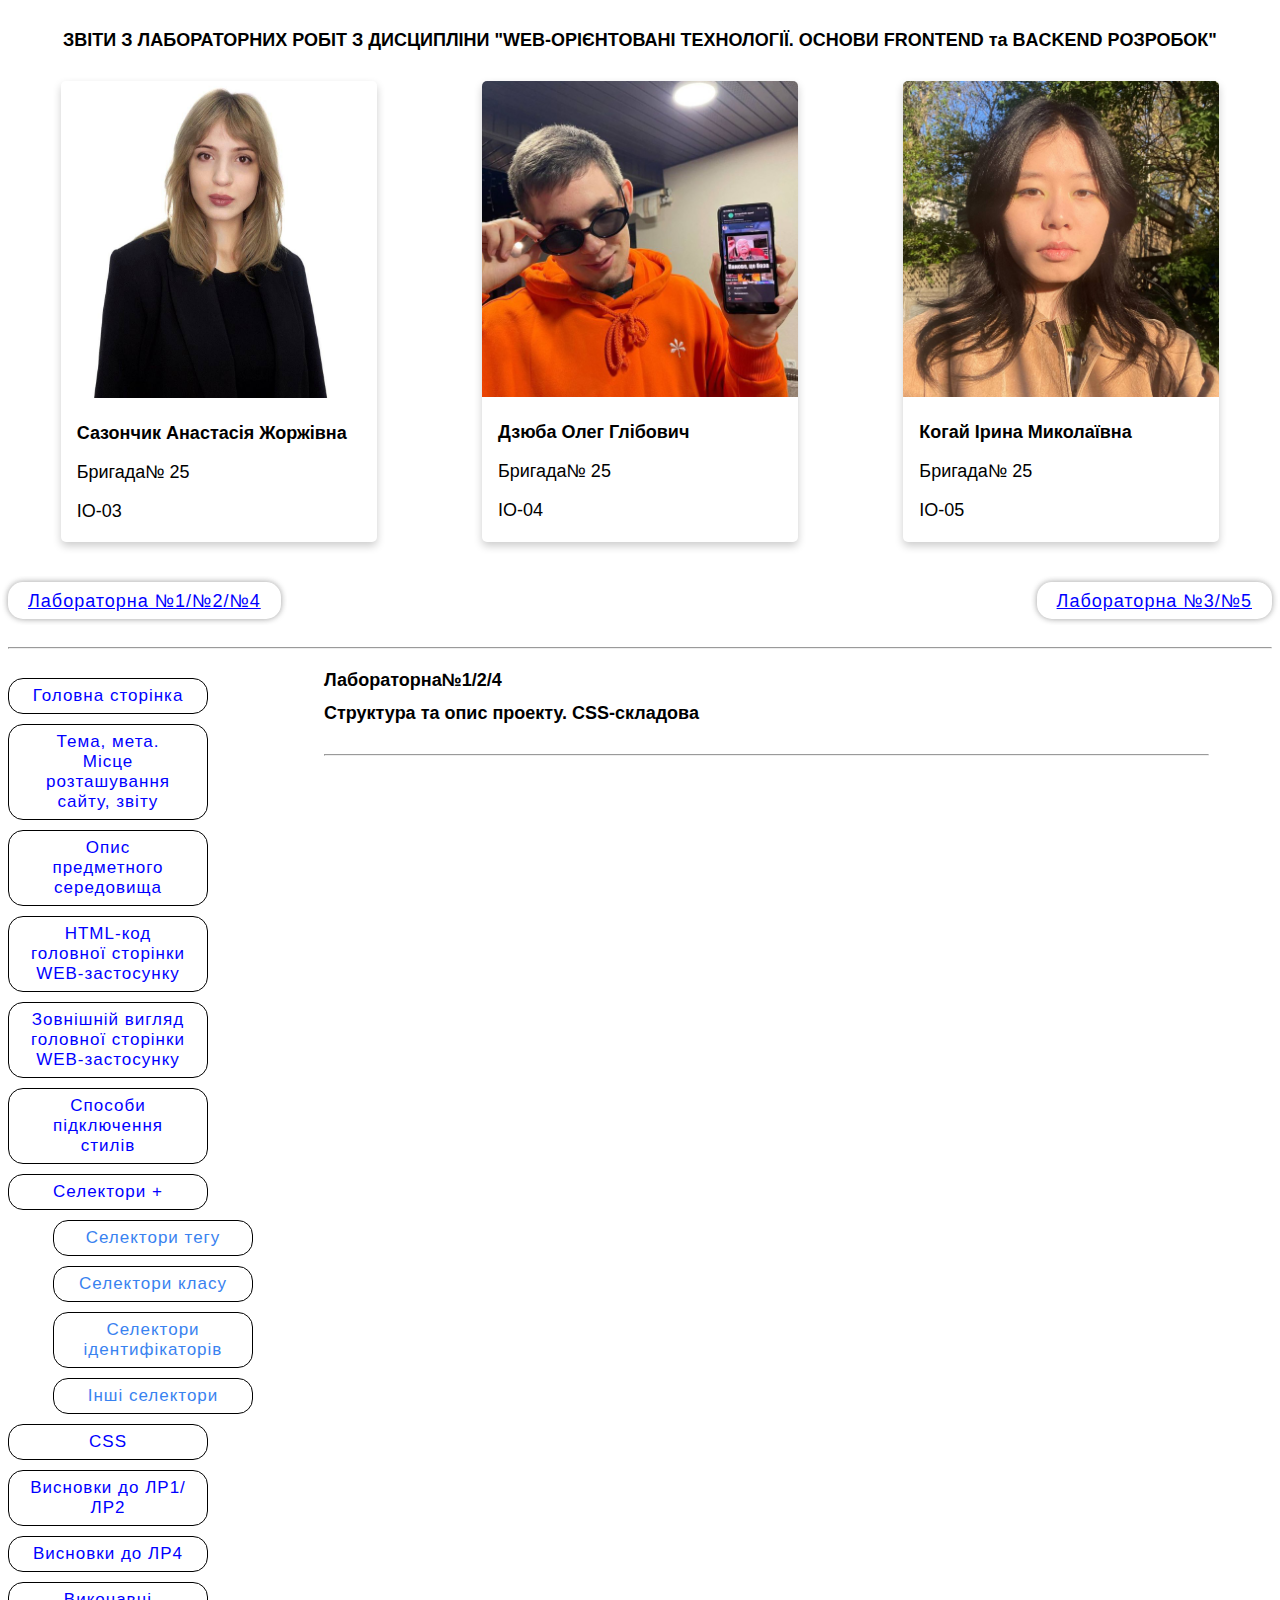
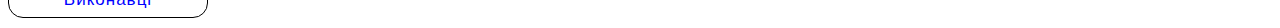
<file: index.html>
<!DOCTYPE html>
<html lang="en">
<head>
    <meta charset="UTF-8">
    <meta http-equiv="X-UA-Compatible" content="IE=edge">
    <meta name="viewport" content="width=device-width, initial-scale=1.0">
    <link rel="stylesheet" href="style.css">
    <title>WEB</title>
    
</head>
<body>

   <h1 class="header">ЗВІТИ З ЛАБОРАТОРНИХ РОБІТ
    З ДИСЦИПЛІНИ "WEB-ОРІЄНТОВАНІ ТЕХНОЛОГІЇ.
    ОСНОВИ FRONTEND та BACKEND РОЗРОБОК"</h1>

    <!-- Студенти -->
    <section class="wrap">

        <div class="card">
            <img src="img/student_card_img_sia.jpg" alt="sia" style="width:100%">
            <div class="container">
                <h3>Сазончик Анастасія Жоржівна</h3>
                <p>Бригада№ 25</p>
                <p>IO-03</p>
                
            </div>
        </div>


        <div class="card">
            <img src="img/student_card_img_oleh.jpg" alt="oleh" style="width:100%">
            <div class="container">
                <h3>Дзюба Олег Глібович</h3>
                <p>Бригада№ 25</p>
                <p>IO-04</p>
            </div>
        </div>
       

        <div class="card">
            <img src="img/student_card_img_ira.jpg" alt="ira" style="width:100%">
            <div class="container">
            <h3>Когай Ірина Миколаївна</h3>
            <p>Бригада№ 25</p>
            <p>IO-05</p>
        </div>
        </div>

    </section>  
        <!--  Лабораторні -->
   
    <ul class="border">
        <li>
            <a class="list-link"  href="main.html">Лабораторна №1/№2/№4</a>
        </li>

        <li>
            <a class="list-link" href="lab3+5.html">Лабораторна №3/№5</a>
        </li>


    </ul>
    
<hr>

<!-- Кнопки -->
<div class="tabs">
    <section class="btn"> 

<button class="tab-btn active" data-tab="tab1">
   Головна сторінка
</button>

<button class="tab-btn" data-tab="tab2">
    Тема, мета. Місце розташування сайту, звіту
    </button>

<button class="tab-btn" data-tab="tab3">
    Опис предметного середовища
</button>


<button class="tab-btn" data-tab="tab4">
    HTML-код головної сторінки WEB-застосунку
</button>


<button class="tab-btn" data-tab="tab5">
    Зовнішній вигляд головної сторінки WEB-застосунку
</button>

<button class="tab-btn" data-tab="tab6">
    Способи підключення стилів
    </button>

<button id="expand" class="tab-btn" data-tab="tab7">
    Селектори +
</button>

<section id="btn2">
<button class="tab-btn" data-tab="tab7-1"> 
        Селектори тегу
    </button>
<button class="tab-btn" data-tab="tab7-2"> 
        Селектори класу
    </button>
<button class="tab-btn" data-tab="tab7-3"> 
        Селектори ідентифікаторів
    </button>
 <button class="tab-btn" data-tab="tab7-4"> 
        Інші селектори
    </button>
</section>

<button class="tab-btn" data-tab="tab8">
    CSS
</button>

<button class="tab-btn" data-tab="tab9">
    Висновки до ЛР1/ЛР2
</button>

<button class="tab-btn" data-tab="tab10">
    Висновки до ЛР4
</button>

<button class="tab-btn" data-tab="tab11">
    Виконавці
</button>



</section>
</div>


<!-- Таби -->
<div class="tabs-wrappers">
<div class="tab-contents-wrapper">
<div class="tab-content-active" id="tab1">
    <h1>Лабораторна№1/2/4</h1>
    <h1>Структура та опис проекту. CSS-складова</h1>
</div>
<hr>

<!-- Тема+структура -->
<div class="tab-content" id="tab2">
    <h1>Тема:</h1>
    <p>Структура HTML-документа. Вибір предметної галузі. Робота з посиланнями, таблицями, зображеннями, списками в HTML-документі.</p>
    <h1>Мета:</h1>
    <p>Придбати практичні навички роботи з HTML-документом, таблицями, зображеннями, посиланнями, списками, формами. 
        Створити шаблон звітного HTML-документом для відображення
        результатів роботи всіх лабораторних робіт.</p>
    <h1>Місце розташування проекту:</h1>
    <a href="https://github.com/siaserb/WEB-technologies.git">Git-репозиторій</a>
</div>

<!-- Опис предметного середовища -->
<div class="tab-content" id="tab3">
    <h1>Застосунок обліку фінансів Montrack</h1>
  <p>Даний проект створений для того, щоб допомогти користувачам контролювати свої фінанси. 

    Предметне середовище проекту передбачає наявність різноманітних фінансових операцій, що можуть бути пов'язані з різними сферами життя користувачів, такими як особисті доходи та витрати, бізнес-фінанси, інвестиції тощо. Управління фінансовими операціями є важливим елементом життєвої діяльності кожної людини та організації, тому наш проект може бути корисним для широкої аудиторії.</p>
<h1>Функціонал</h1>
<li>Авторизація</li>
<li>Реєстрація</li>

<h1>Візуал</h1>
<li>Перегляд інвестицій</li>
<li>Налаштування</li>
<li>Можливість перегляду прибутку/збитку</li>
<li>Поточні витрати за поточний/минулий тиждень</li>
<li>Категорії витрат</li>
<li>Статистика виплат</li>
<li>Перегляд дебітових/кредитних карт</li>
<li>Перегляд дитячих/архівованих карт</li>
<li>Додавання нових карт</li>

</div>

<!-- html код главной стр -->
<div class="tab-content" id="tab4">
    <a href="https://github.com/siaserb/WEB-technologies/blob/main/index.html">Посилання на GitHub</a>
</div>

<!-- главная стр -->
<div class="tab-content" id="tab5">
   <img src="img/mainpage.jpg" alt="mainpage" width="100%">
</div>

<!-- способы подключения css стилей -->
<div class="tab-content" id="tab6">
    <h1>Ми підключали стилі CSS 2-ма способами:</h1>
    <p>Зовнішні стилі: Створили окремий файл зі стилями CSS і підключили його до сторінки за допомогою тегу link:</p>
    <p>CDN (Content Delivery Network): Використали CDN-сервіси, підключили стилі до нашої сторінки за допомогою URL-адреси:</p>
    <img src="img/css-1.PNG" width="100%">
</div>

<!-- селекторы тега -->
<div class="tab-content" id="tab7-1">
    <p>Селектор тега - це спосіб вибору елементів на веб-сторінці за їхнім тегом. Він записується з використанням імені тега без будь-яких додаткових символів.</p>
    <pre>
      
      main{
        width: 85%;
        height: 100%;
        position: absolute;
        top: auto;
        left: 15%;
        display:flex;
        flex-wrap: wrap;
        flex-direction: column;
      }
      i {
        font-size: 0.75em;
      }
      
      nav {
        width: 20%;
      }
      
      aside {
        background-color: black ;
        height: 100%;
        width: 20%;
        position: absolute;
      }
    </pre>
</div>

<!-- селекторы класса -->
<div class="tab-content" id="tab7-2">
    <p>Селектор класу - це спосіб вибору елементів на веб-сторінці за їхнім класом. Він записується з використанням крапки перед ім'ям класу.</p>
    <pre>
        .categories {
            color: white;
            font-size: 1.5em;
            font-weight: 300;
            position: absolute;
            left: 10%;
            top: 3%;
            list-style: none;
            margin: 0;
            padding: 0;
          
          }
            
          .categories li a, .categories li {
            padding: 20px 0;
          }
          
          .main-slide li a, .main-slide li {
            padding: 20px 0;
          }
          
          .category {
            cursor: pointer;
          }
          
          .expand {
            margin-left: 10px;
            transition: transform 0.3s ease;
          }
          
          .subcategories {
            max-height: 0;
            overflow: hidden;
            margin: 0;
            padding: 0;
            transition: max-height 0.5s ease-out;
          }
          
          .subcategories li {
            padding-left: 20px;
          }
          /* End of list in aside */
          
          .section1{
            background-color: white;
            width: 29.9%;
            height: 100%;
            border-right-style: solid;
            border-right-width: 1px;
            border-right-color: #dbdbdb;
          }
          
          .main-slide {
            max-height: 90%;
            overflow-y: auto;
          }
          
          .main-slide::-webkit-scrollbar {
            display: none;
          }
          
          .Name {
            width: 30%;
            padding: 0%;
          }
          
          .Amount {
            width: 30%;
            padding: 0%;
          }
          
          .Image {
            width: 15%;
            padding: 0%;
          }
          
          .subcategory{
            display: flex;
            flex-direction: row;
            align-items: center;
          }
          
          .mini-card{
            font-size: 40%;
            border-radius: 5px;
            color: white; 
            position: relative;
            background: linear-gradient(to right, #f6e58d, #ffbe76);
            color: #000000;
          }
          
          .mini-card__logo{
            position: relative;
            left: 10%;
          
          }
          
          .mini-card__number{
            position: relative;
            left: 5%;
          }
          
          .mini-card__name{
            position: relative;
            left: 10%;
          }
          
          .mini-card__expiry{
            position: relative;
            left: 10%;
          }
          
          .button {
            background-color: #ffbe76;
            border: 0;
            border-radius: 10px;
            padding: 10px 20px;
            color: black;
            font-size: 1.3em;
            font-weight: 500;
            font-variant: small-caps;
            text-align: center;
            list-style: none;
            text-decoration: none;
            box-shadow: 2px 2px 4px rgba(0, 0, 0, 0.3);
            position: absolute;
            top: 90%;
            right: 80%;
            }
          
          .section2 {
            background-color: #000000;
            width: 70%;
            height: 40%;
            display: flex;
            flex-direction: column;
          }
          .card {
            width: 30%;
            height: 60%;
            margin-top: 3%;
            margin-right: 10%;
            margin-bottom: 10%;
            border-radius: 15px;
            padding: 20px;
            position: relative;
            transition: transform 1s;
            transform-style: preserve-3d;
            background-color: black;
          }
          
          .card.is-flipped {
            transform: rotateY(180deg);
          }
          
          .card__front, .card__back {
            border-radius: 15px;
            position: absolute;
            top: 0;
            left: 0;
            width: 100%;
            height: 100%;
            backface-visibility: hidden;
          }
          
          .card__front {
            background: linear-gradient(to right, #f6e58d, #ffbe76);
          }
          
          .card__back {
            background:#ffbe76;
            transform:
            rotateY(180deg);
          }
          
          .card__logo {
            font-size:24px;
            position:absolute;
            top:20px;
            left:20px;
          }
          
          .card__number {
            font-size:20px;
            letter-spacing:2px;
            position:absolute;
            top:45%;
            left:20%;
          }
          
          .card__name,
          .card__expiry {
            font-size:16px;
          }
          
          .card__name {
            position:absolute;
            bottom:20px;
            left:20px;
          }
          
          .card__expiry {
            position:absolute;
            bottom:40px;
            left:20px;
          }
          
          .card__cvv {
            font-size:24px;
            position:absolute;
            top:80%;
            left:80%;
            transform:translate(-50%,-50%);
          }
          .fa-ellipsis{
            font-size: 100%;
          }
          
          .section3{
            width: 70%;
            height: 30%;
            display: flex ;
            flex-direction: row;
          
          }
          
          .section3_1{
            width: 50%;
            height: 100%;
            
          }
          
          .spendings-container{
            display:flex;
            flex-direction: column;
            height: 80%;
            width: 80%;
            position: relative;
            top: 10%;
            left:10%
          }
          .columns-container{
            display:flex;
            flex-direction: row;
            justify-content: space-between;
            align-items: flex-end;
            height: 50%;
            position: relative;
          }
          
          .columns{
            display:flex;
            flex-direction: row;
            justify-content: space-between;
            align-items: flex-end;
            height: 100%;
            width: 8%;
          }
          
          .column{
            height: 100%;
            width: 35%;
            border-radius: 5%;
          }
          
          .column.last-week{
            background-color: rgb(212, 212, 212);
          }
          
          .column.this-week{
            background-color:  #ffbe76;
          }
          
          .sun.column.this-week{
            height: 100%;
          }
          
          .sun.column.last-week{
            height: 50%;
          }
          
          .mon.column.this-week{
            height: 80%;
          }
          
          .mon.column.last-week{
            height: 70%;
          }
          
          .tue.column.this-week{
            height: 90%; 
          }
          
          .tue.column.last-week{
            height: 75%;
          }
          
          .wed.column.this-week{
            height: 40%;
          }
          
          .wed.column.last-week{
            height: 55%;
          }
          
          .thur.column.this-week{
            height: 65%;
          }
          
          .thur.column.last-week{
            height: 85%;
          }
          
          .fri.column.this-week{
            height: 10%;
          }
          
          .fri.column.last-week{
            height: 40%;
          }
          
          .sat.column.this-week{
            height: 5%;
          }
          
          .sat.column.last-week{
            height: 45%;
          }          
          .section3_2{
            width: 50%;
            height: 100%;
            border-left-style: solid;
            border-left-width: 1px;
            border-left-color: #dbdbdb;
          }
          
          .categories-container{
            display:flex;
            flex-direction: column;
            height: 80%;
            width: 80%;
            position: relative;
            top: 10%;
            left:10%
          }
          
          .categories-text{
            height: 25%;
          }
          
          .categories-diagram{
            height: 2.5%;
            display: flex;
            flex-direction: row;
            gap: 5px;
          }
          
          .diagram.Supermarkets{
            width: 31%;
            background-color:#F24726;;
          }
          
          .diagram.Medicine{
            width: 16%;
            background-color:#FAC710;
          }
          
          .diagram.Clothes-and-Shoes{
            width: 12%;
            background-color:#9510AC;
          }
          
          .diagram.Fast-food{
            width: 9%;
            background-color:#414BB2;
          }
          
          .diagram.Petrol{
            width: 8%;
            background-color:#2D9BF0;
          }
          
          .diagram.Entertainment{
            width: 7%;
            background-color:#8FD14F;
          }
          
          .diagram.Beauty{
            width: 5%;
            background-color:#CEE741;
          }
          
          .diagram.Other{
            width: 12%;
            background-color:#808080;
          }
          
          .categoies-comments{
            height: 65%;
            display: flex;
            align-content: space-around;
            gap: 10px;
            flex-wrap: wrap;
            position: relative;
            top: 5%;
          }
          
          .comment{
            border-style: solid;
            border-radius: 5%;
            border-width: 1px;
            border-color: #dddddd;
            padding: 1%;
          }
          
          .section4{
            width: 70%;
            height: 29.89%;
            margin-top: auto;
            margin-left: auto;
            border-top-style: solid;
            border-top-width: 1px;
            border-top-color: #dbdbdb;
          }
        
    </pre>
</div>

<!-- селекторы идентификатора -->
<div class="tab-content" id="tab7-3">
    <p>Селектори ідентифікатора в CSS використовуються для стилізації конкретних елементів HTML на основі їхніх унікальних ідентифікаторів. Ідентифікатор елемента задається в HTML за допомогою атрибута 'id'</p>
    <pre>
        #section2-1{
            display: flex;
            justify-content: flex-end;
            height: 80%;
          }
          
          #card-info{
            width: 52%;
            display: flex;
            flex-direction: column;
          }
          
          #amount{
           color: white;
           font-size: 200%;
          }
          
          #buttons{
           height: 20%;
          }
          
          #income-outcome{
            height: 10%;
          }
          
          #income-amount-outcome-amount{
          
          }
          
          #transfer{
            color: white;
            background-color: #222222;
            border: none;
            border-radius: 5px;
            box-shadow: none;
            height: 60%;
            width: 30%;
            position: relative;
            top: 0%;
          }
          
          #request{
            color: white;
            background-color: #222222;
            border: none;
            border-radius: 5px;
            box-shadow: none;
            height: 60%;
            width: 30%;
            position: relative;
          }
          
          #income{
            color: rgb(226, 226, 226);
            width: 30%;
            height: 10%;
            margin: 0;
            position: relative;
            
          }
          
          #income-amount{
            color: white;
            font-size: 130%;
            width: 30%;
            height: 10%;
            margin: 0;
            position: relative;
            
          }
          
          #outcome{
            color: rgb(226, 226, 226);
            width: 30%;
            height: 10%;
            margin: 0;
            position: relative;
            left: 25%;
          }
          
          #outcome-amount{
            color: white;
            font-size: 130%;
            width: 30%;
            height: 10%;
            margin: 0;
            position: relative;
            left: 19.5%;
          }
          
    </pre>
</div>

<!-- другие селекторы -->
<div class="tab-content" id="tab7-4">
    <h1>Group Selector</h1>
    <p>За допомогою селектора групи ви можете застосувати один і той самий набір стилів до кількох елементів.  </p>
    <pre>
        ul, li {
            list-style: none;
          }
        html, body {
            width: 100%;
            height: 100%;
            margin: 0;
          }
          .categories li a, .categories li {
            padding: 20px 0;
          }
          
          .main-slide li a, .main-slide li {
            padding: 20px 0;
          }
    </pre>
    <h1>Compound Selector</h1>
    <p>Складовий селектор (compound selector), який об'єднує в собі селектори ідентифікатора і тега.</p>
    <pre>
        #section2-2 button{
            color: rgb(226, 226, 226);
            background-color: #000000;
            border-top: none;
            border-bottom: none;
            border-left: none;
            box-shadow: none;
            font-size: 110%;
            height: 40%;
            width: 17%;
            position: relative;
            top: 30%;
            
          }

          #table-scroll::-webkit-scrollbar {
            display: none;
          }
          
    </pre>
</div>

<!-- css -->
<div class="tab-content" id="tab8">
    <p>В CSS частині знаходяться стилі, які використовуються для відображення структури на сторінці. Використовується багато стилів, таких як вирівнювання, розміри, колір, шрифт, фон, рамки та інші. Код також містить класи і ідентифікатори, які допомагають звертатися до певних елементів і застосовувати до них стилі.</p>
    <h1>Базові стилі</h1>
    <li>padding та margin для збільшення/зменшення відстаней між елементами на сторінці;</li>
    <li>position та top, left для зміщення елементів на сторінці;</li>
    <li>display та flexbox для управління розміщенням та відображенням елементів на сторінці;</li>
    <li>background-color для задання фонового кольору;</li>
    <li>border-style, border-radius, border-width, border-color для налаштування рамок навколо елементів;</li>
    <li>width та height для встановлення розмірів елементів на сторінці;</li>
    <li>font-size для встановлення розміру шрифту.</li>
<p>Ми використали селектори для вибору елементів, до яких будуть застосовуватися стилі. У цьому коді використовуються класи, ID та елементні селектори. Наприклад, .header вибирає всі елементи з класом "header" для застосування стилів.
<p>Також використовуються псевдокласи та псевдоелементи, які дозволяють застосовувати стилі до певних станів елементів (наприклад, :hover для стану "наведення" на елемент).</p>
<p>Усі ці елементи дозволяють задати детальний вигляд та поведінку елементів на сторінці.</p>

</div>

<!-- висновки лаб1/2 -->
<div class="tab-content" id="tab9">
    <p>Наш веб-проект "Застосунок обліку фінансів" успішно вирішує завдання автоматизації обліку фінансових операцій. Проект має простий та зручний інтерфейс, що дозволяє легко та швидко здійснювати операції з фінансами. В проекті реалізовані всі необхідні функції для додавання, редагування та видалення операцій, а також можливість генерування звітів за різними параметрами. Було використано сучасні технології, такі як HTML, CSS, JavaScript для побудови клієнтської частини проекту, зі стэком FastApi + Vue3.js для побудови серверної частини. Проект має добру структуру та кодування, що сприяє легкому розширенню та підтримці в майбутньому. Загалом, наш проект є ефективним та корисним інструментом для обліку фінансів, що забезпечує зручність та ефективність в управлінні фінансовими операціями.</p>
</div>

<!-- висновки лаб4 -->
<div class="tab-content" id="tab10">
    <p>Цей проект містить стильну та добре організовану CSS-структуру, що дозволяє легко керувати виглядом та розміщенням елементів на сторінці. В CSS було використано різноманітні селектори та властивості, щоб досягти бажаного вигляду для кожного елемента. Всі властивості та класи CSS були документовані для забезпечення зрозумілості та підтримки коду в майбутньому. Загалом, CSS в цьому проекті є добре організованим та оптимізованим, що забезпечує високу якість та ефективність веб-додатка.</p>
</div>

<!-- студенты -->
<div class="tab-content" id="tab11">
    <h1>Роботу виконали:</h1>
    <h1>Сазончик Анастасія Жоржівна ІО-03</h1>
    <p>Номер телефону</p>
    <p>380973636172</p>
    <a href="https://t.me/siaserb">Телеграм</a>
    <hr>
    
    <h1>Когай Ірина Миколаївна ІО-05</h1>
    <p>Номер телефону</p>
    <p>380996273433</p>
    <a href="https://t.me/irakogai">Телеграм</a>
    <hr>

    <h1> Дзюба Олег Глібович ІО-04</h1>
    <p>Номер телефону</p>
    <p>380633673602</p>
    <a href="https://t.me/olegzeyyy">Телеграм</a>
    <hr>
    
   

</div>


</div>
</div>

<script src="script.js"></script>
</body>
</html>
</file>
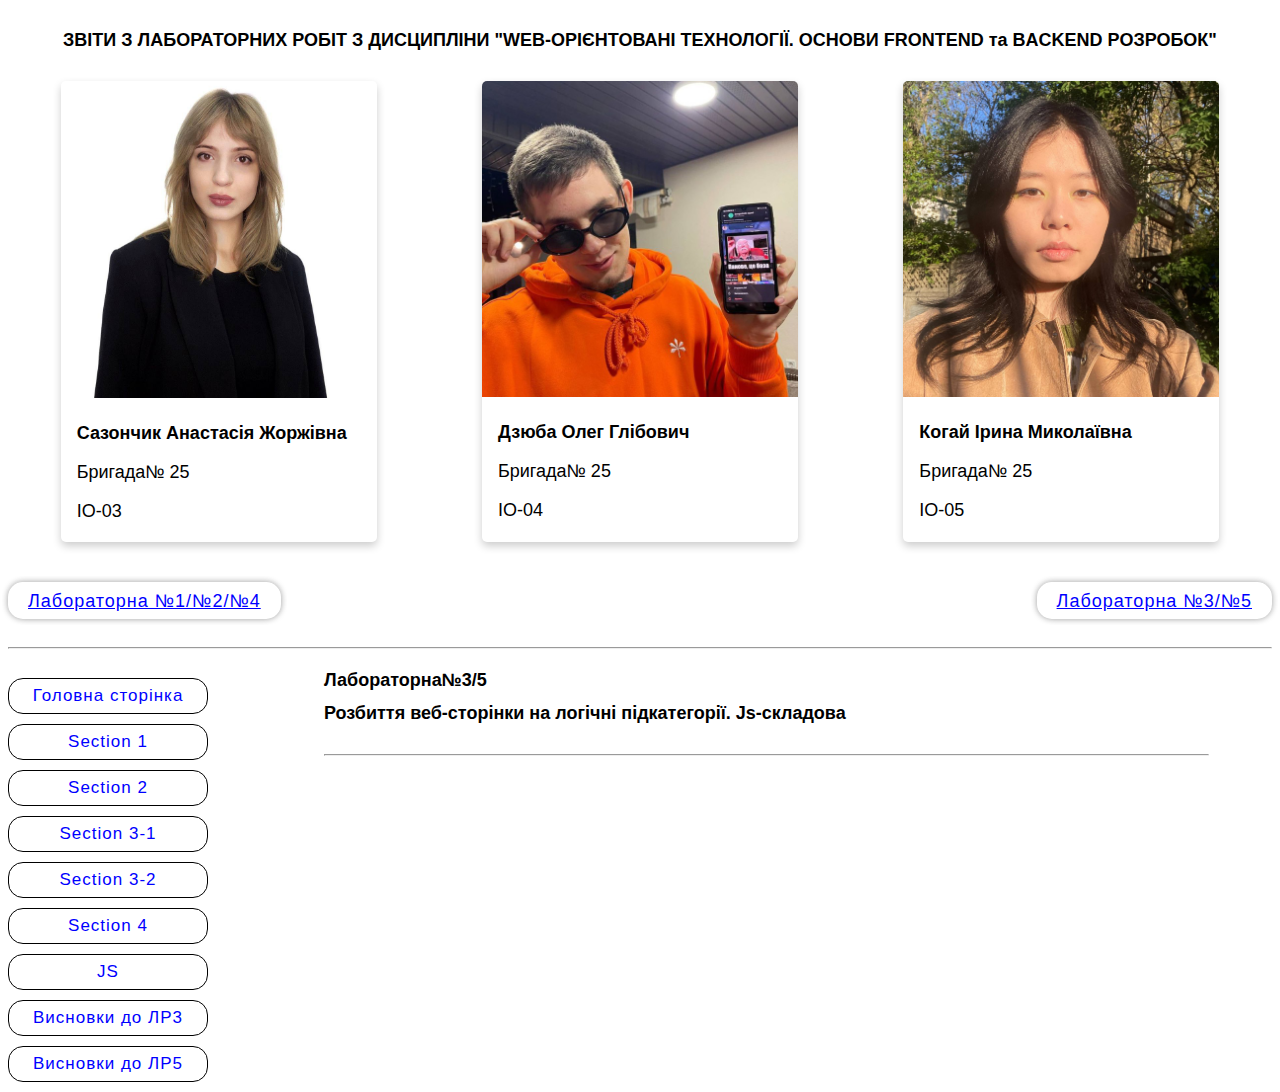
<file: lab3+5.html>
<!DOCTYPE html>
<html lang="en">
<head>
    <meta charset="UTF-8">
    <meta http-equiv="X-UA-Compatible" content="IE=edge">
    <meta name="viewport" content="width=device-width, initial-scale=1.0">
    <title>Document</title>
    <link rel="stylesheet" href="style.css">
</head>
<body>
    
    <h1 class="header">ЗВІТИ З ЛАБОРАТОРНИХ РОБІТ
        З ДИСЦИПЛІНИ "WEB-ОРІЄНТОВАНІ ТЕХНОЛОГІЇ.
        ОСНОВИ FRONTEND та BACKEND РОЗРОБОК"</h1>
    
        <!-- Студенти -->
        <section class="wrap">
    
            <div class="card">
                <img src="img/student_card_img_sia.jpg" alt="sia" style="width:100%">
                <div class="container">
                    <h3>Сазончик Анастасія Жоржівна</h3>
                    <p>Бригада№ 25</p>
                    <p>IO-03</p>
                    
                </div>
            </div>
    
    
            <div class="card">
                <img src="img/student_card_img_oleh.jpg" alt="oleh" style="width:100%">
                <div class="container">
                    <h3>Дзюба Олег Глібович</h3>
                    <p>Бригада№ 25</p>
                    <p>IO-04</p>
                </div>
            </div>
           
    
            <div class="card">
                <img src="img/student_card_img_ira.jpg" alt="ira" style="width:100%">
                <div class="container">
                <h3>Когай Ірина Миколаївна</h3>
                <p>Бригада№ 25</p>
                <p>IO-05</p>
            </div>
            </div>
        </section>  
        <!--  Лабораторні -->

        <ul class="border">
            <li>
                <a class="list-link"  href="index.html">Лабораторна №1/№2/№4</a>
            </li>
    
            <li>
                <a class="list-link" href="lab3+5.html">Лабораторна №3/№5</a>
            </li>
    
        </ul>    
<hr>

<!-- Кнопки -->
<div class="tabs"> 
<section class="btn"> 

    <button class="tab-btn active" data-tab="tab1">
        Головна сторінка
     </button>
    
     <button class="tab-btn" data-tab="tab2">
       Section 1
        </button>

     <button class="tab-btn" data-tab="tab3">
        Section 2
        </button>
    <button class="tab-btn" data-tab="tab4">
       Section 3-1
        </button>

    <button class="tab-btn" data-tab="tab5">
       Section 3-2
        </button>

     <button class="tab-btn" data-tab="tab6">
       Section 4
        </button>
    
    <button class="tab-btn" data-tab="tab7">
       JS
        </button>

    <button class="tab-btn" data-tab="tab8">
        Висновки до ЛР3
         </button>

    <button class="tab-btn" data-tab="tab9">
         Висновки до ЛР5
        </button>

</section>
</div>


<!-- Таби -->
<div class="tabs-wrappers">
    <div class="tab-contents-wrapper">

        <div class="tab-content-active" id="tab1">
            <h1>Лабораторна№3/5</h1>
            <h1>Розбиття веб-сторінки на логічні підкатегорії. Js-складова</h1>
            
        </div>
        <hr>

  <!--  section 1 -->
<div class="tab-content" id="tab2">
   <img src="img/section1.png" width="100%">
    <p>Ця секція описує список карток, що можуть бути прив'язані до банківського рахунку. Він складається з низки вкладених елементів списків, які містять елементи зображення міні-картки  та додаткову інформацію про кожну картку.

    Кожен елемент списку має класи, що описують тип картки (наприклад, "Debit cards" або "Credit cards"), додаткові підкатегорії карток (які розкриваються за допомогою класу "expand"), інформацію про кожну картку (назва, баланс, зображення міні-картки). Крім того, для кожної картки вказані її номер, ім'я власника та термін дії.
    </p>
    <li>Елемент section містить клас "block section1", що вказує на те, що це є блоком на сторінці з ідентифікатором section1.</li>
    <li>Елемент ul з класом "main-slide" містить список елементів li з кожним елементом карти. Кожен елемент містить декілька span елементів, які містять інформацію про кожну карту, включаючи назву, баланс і зображення міні-картки.</li>
    <li>Елемент li містить клас "subcategory", що вказує на те, що це є підкатегорією елементу вищого рівня.</li>
    <li>Елемент div з класом "category" містить назву категорії карти (наприклад, "Дебетові картки" або "Кредитні картки") та зображення "+", яке слугує позначкою розкривання/згортання підкатегорій.</li>
    <li>Елемент div з класом "mini-card" містить зображення міні-картки, яка містить інформацію про банк, номер карти, ім'я власника та термін дії.</li>
<hr>
<p>У загальному розумінні, це HTML-код для створення списку кредитних і дебетових карт з можливістю розгортання/згортання підкатегорій та показом важливої інформації про кожну карту.</p>
</div>

<!--  section 2 -->
<div class="tab-content" id="tab3">
    <img src="img/section2.png" width="100%">
<p>Kод представляє собою HTML-розмітку із CSS та JavaScript-кодом, яка складається з двох основних блоків, що розміщені в секції з класом "block section2".</p>
<li>Перший блок містить інформацію про баланс на рахунку, кнопки для переказу та запиту коштів, а також показники доходів та витрат за певний період. Також він містить картку банківського рахунку, яка може обертатися за допомогою JavaScript-функцій.</li>
<li>Другий блок містить шість кнопок, що мають різні іконки та призначення. Наприклад, кнопка з іконкою замка призначена для блокування картки, а кнопка з іконкою шестеренки - для налаштувань.</li>
<p>У коді використовуються бібліотека Font Awesome для відображення іконок, а також декілька JavaScript-функцій для роботи з елементами сторінки. Функції "toggleCard" та "toggleCardNumber" відповідають за обертання картки та зміну її номера в залежності від дій користувача.</p>

</div>

<!--  section 3-1 -->

<div class="tab-content" id="tab4">
    <img src="img/section3-1.png" width="100%">
<p>Код створює секцію із графіком витрат за тиждень. На початку є заголовок "Spendings", а потім йдуть блоки зі стовпцями витрат для кожного дня тижня. Кожен блок містить два стовпці: "last-week" і "this-week", що відображають витрати за попередній тиждень та поточний тиждень відповідно.</p>
<p>Нижче є ще один блок із днями тижня ("Sun", "Mon", "Tue" тощо), які відображаються над відповідними стовпцями.</p>
<p>В кінці є блок "weeks", де відображається легенда графіка з кольоровими кружечками. Перший кружечок має колір rgb(212, 212, 212) та позначає витрати за попередній тиждень, а другий має жовтий колір (#ffae00) та позначає витрати за поточний тиждень.</p>
</div>

<!--  section 3-2 -->

<div class="tab-content" id="tab5">
    <img src="img/section3-2.png" width="100%">
<p>Цей код містить HTML-розмітку для створення секції з двома блоками. Перший блок містить діаграму, що відображає витрати на різні категорії. Другий блок містить коментарі до категорій, які представлені на діаграмі.</p>
<p>Перший блок складається з контейнера з класом "categories-container", в якому знаходяться дві дочірніх дівізії. Перша дочірня дівізія має клас "categories-text" і містить заголовок "Spendings", друга дочірня дівізія має клас "categories-diagram" і містить діаграму витрат на різні категорії. Діаграма створена з допомогою восьми дочірніх дівізій, які мають клас "diagram" та відповідно до категорії, яку вони представляють, мають клас однаковий з назвою категорії (наприклад, "Supermarkets", "Medicine", "Clothes-and-Shoes" тощо).</p>
<p>Другий блок містить коментарі до категорій. Він складається з контейнера з класом "categoies-comments", в якому знаходяться вісім дочірніх дівізій, які мають клас "comment" та відповідно до категорії, яку вони представляють, мають клас однаковий з назвою категорії (наприклад, "Supermarkets", "Medicine", "Clothes-and-Shoes" тощо). В кожній дочірній дівізії знаходиться тег "i" з класом "fa-solid fa-circle", який представляє круглу іконку, а також текст коментаря. Кожен коментар відображає відсоткове співвідношення витрат у відповідній категорії. Кожен коментар має відповідний колір, який відображається на діаграмі.</p>
</div>

<!--  section 4 -->
<div class="tab-content" id="tab6">
    <img src="img/section4.png" width="100%">
    <p>Даний код містить HTML розмітку для створення таблиці з транзакціями та сортування їх за датою або сумою. Таблиця складається з декількох рядків, кожен з яких відображає одну транзакцію та її деталі: джерело оплати, назва, дата, категорія, сума та статус транзакції. Крім того, код також містить розмітку для створення секції з графіком витрат за категоріями. В графіку відображаються категорії витрат, такі як продукти, медицина, одяг та взуття, швидкий харч, бензин, розваги, краса та інші. Кожна категорія представлена кольоровим колом з підписом відсотку витрат для цієї категорії.</p>
</div>

<div class="tab-content" id="tab7">
    <h1>Використанні функції</h1>
    <li>Функції сортування використовують метод querySelector для вибору елементів таблиці, використовуючи nth-child для вибору конкретних комірок. Потім вони отримують значення дати або суми з вибраних комірок, використовуючи конструктор Date та метод parseFloat відповідно, та порівнюють їх для сортування таблиці.</li>
    <li>Функція sortTable використовується для відображення відсортованої таблиці, вона отримує масив рядків таблиці, використовує метод sort для сортування їх за допомогою переданої функції порівняння, та використовує метод forEach для додавання рядків у відсортований порядок.</li>
    <li>Функція addEventListener додає обробник подій до вибіркового списку зі значеннями "date-asc", "date-desc", "sum-asc" та "sum-desc". Коли вибір змінюється, виконується відповідна функція сортування.</li>
    <li>Функція розкривання списку використовує querySelectorAll для вибору всіх елементів з класом "category", а потім застосовує addEventListener до кожного з них. Коли клік відбувається, функція перевіряє, чи є максимальна висота підсписку, який є наступним елементом, якщо так, то вона зменшує висоту на null, а також змінює значення текстового вмісту на "+" з "-" та навпаки. Якщо максимальна висота відсутня, вона встановлюється на висоту всього списку.</li>
<hr>

<h1>Категорії витрат</h1>
<p>Ця частина коду відповідає за функціонал розкриваємого списку. При кліку на елемент категорії, відбувається зміна значення максимальної висоти наступного елементу, що відповідає за сховану частину списку, тим самим розкриваючи або сховуючи його в залежності від поточного стану. Для цього використовується властивість max-height елементу, яка встановлює максимальну висоту елементу, та scrollHeight, яка вказує на висоту елементу з урахуванням всіх вмісту внутрішніх елементів.</p>
<pre>
    // DROP DOWN LIST
  const categories = document.querySelectorAll('.category');
  
  categories.forEach((category) => {
    category.addEventListener('click', () => {
      const subcategories = category.nextElementSibling;

      if (subcategories.style.maxHeight){
        subcategories.style.maxHeight = null;
        category.querySelector('.expand').textContent = '+';
      } else {
        subcategories.style.maxHeight = subcategories.scrollHeight + "px";
        category.querySelector('.expand').textContent = '-';
      }
    });
  });
</pre>
<p>Ця частина коду використовує querySelectorAll для знаходження всіх елементів з класом category і додає обробник подій на кожен елемент з цим класом. Коли користувач клікає на елемент з класом category, обробник подій виконує наступні дії:</p>

    <li>Знаходить наступний елемент на одному рівні з поточним елементом за допомогою nextElementSibling.</li>
    <li>Перевіряє, чи було встановлено значення стилю maxHeight для знайденого елемента.</li>
    <li>Якщо значення maxHeight встановлено, то значення стилю maxHeight встановлюється на null, щоб скрити вміст знайденого елемента.</li>
    <li>Якщо значення maxHeight не встановлено, то значення стилю maxHeight встановлюється на висоту знайденого елемента, щоб показати вміст знайденого елемента.</li>
    <li>Змінюється текстовий вміст дочірнього елемента з класом expand поточного елемента на "+" або "-" в залежності від того, чи відображається вміст знайденого елемента.</li>
   <p> Отже, ця частина коду відповідає за функціонал розкриваємого списку, який дозволяє користувачеві показувати або приховувати підкатегорії, пов'язані з кожною категорією.</p>
<hr>

<h1>Сортування транзакцій</h1>
<pre>
    // SORTING TABLE
  // Function to compare two rows by date in ascending order
  function compareByDateAsc(rowA, rowB) {
    const dateA = new Date(rowA.querySelector("td:nth-child(3)").textContent);
    const dateB = new Date(rowB.querySelector("td:nth-child(3)").textContent);
    return dateA - dateB;
  }
  
  // Function to compare two rows by date in descending order
  function compareByDateDesc(rowA, rowB) {
    const dateA = new Date(rowA.querySelector("td:nth-child(3)").textContent);
    const dateB = new Date(rowB.querySelector("td:nth-child(3)").textContent);
    return dateB - dateA;
  }
  
  // Function to compare two rows by sum in ascending order
  function compareBySumAsc(rowA, rowB) {
    const sumA = parseFloat(rowA.querySelector("td:nth-child(5)").textContent.slice(1));
    const sumB = parseFloat(rowB.querySelector("td:nth-child(5)").textContent.slice(1));
    return sumA - sumB;
  }
  
  // Function to compare two rows by sum in descending order
  function compareBySumDesc(rowA, rowB) {
    const sumA = parseFloat(rowA.querySelector("td:nth-child(5)").textContent.slice(1));
    const sumB = parseFloat(rowB.querySelector("td:nth-child(5)").textContent.slice(1));
    return sumB - sumA;
  }
  
  // Function to sort the table rows
  function sortTable(compareFunction) {
    const tbody = document.getElementById("transactions-body");
    const rows = Array.from(tbody.querySelectorAll("tr"));
    rows.sort(compareFunction);
    rows.forEach(row => tbody.appendChild(row));
  }
  
  // Add event listener to the sort select element
  document.getElementById("sort-select").addEventListener("change", function() {
    if (this.value === "date-asc") {
      sortTable(compareByDateAsc);
    } else if (this.value === "date-desc") {
      sortTable(compareByDateDesc);
    } else if (this.value === "sum-asc") {
      sortTable(compareBySumAsc);
    } else if (this.value === "sum-desc") {
      sortTable(compareBySumDesc);
    }
  });
</pre>
<p>Функціонал сортування таблиці реалізовано за допомогою наступних функцій:</p>
<li>compareByDateAsc(rowA, rowB): порівнює два рядки таблиці за датою в якості критерію сортування від ранніх дат до пізніших дат.</li>
<li>compareByDateDesc(rowA, rowB): порівнює два рядки таблиці за датою в якості критерію сортування від пізніших дат до ранніх дат.</li>
<li>compareBySumAsc(rowA, rowB): порівнює два рядки таблиці за сумою в якості критерію сортування від менших сум до більших сум.</li>
<li>compareBySumDesc(rowA, rowB): порівнює два рядки таблиці за сумою в якості критерію сортування від більших сум до менших сум.</li>
<li>sortTable(compareFunction): приймає функцію порівняння і сортує рядки таблиці відповідно до вибраного критерію порівняння.</li>
<p>Функції порівняння використовують метод querySelector() для отримання дати або суми з відповідних клітинок таблиці та метод parseFloat() для конвертації рядка у числове значення.

    Відповідно до вибраного критерію сортування, функція sortTable() визначає поточний рядок таблиці, використовуючи querySelector() і сортує його за допомогою методу sort() JavaScript, який сортує масив елементів у порядку зростання або спадання, в залежності від поверненого значення функції порівняння. Далі, функція forEach() додає відсортовані рядки у таблицю у тому ж порядку, в якому вони з'явилися в вихідному документі HTML.
    
    Загалом, цей код забезпечує можливість сортування таблиці за датою та сумою з різним порядком сортування</p>
<hr>
<pre>
    function toggleCard(element) {
        element.classList.toggle("is-flipped");
      }
    
      function toggleCardNumber(element) {
        if (element.textContent === "**** **** **** 3456") {
          element.textContent = "1234 5678 9012 3456";
        } else {
          element.textContent = "**** **** **** 3456";
        }
      }
</pre>
<p>Перша функція, toggleCard(element), приймає аргумент element, який є DOM-елементом. Функція додає або видаляє клас is-flipped для цього елементу за допомогою методу classList.toggle(). Цей клас відповідає за обертання картки на зворотню сторону.</p>
<p>Друга функція, toggleCardNumber(element), також приймає аргумент element, який є DOM-елементом, але в цьому випадку це номер кредитної картки. Функція змінює номер карти, який відображається на сторінці, на замаскований номер зі зірочками, якщо наразі відображається її повний номер. Якщо ж відображається замаскований номер зі зірочками, функція замінює його на повний номер карти. Ця функція дозволяє користувачу переглянути повний номер карти, який захищений від посторонніх поглядів, подвійним кліком на номері зі зірочками.</p>
</div>

<div class="tab-content" id="tab8">
    <p>Проект є достатньо розвинутим та містить багато різноманітних функціональних можливостей, таких як розкриваючийся список категорій, статистика витрат за днями, сортування витрат за датою або сумою, додавання нових карток, та інші.</p>
<p>Загалом, проект складається з чотирьох секцій, які містять різні функціональні елементи.</p>
<li>Перша секція містить в собі категорії та підкатегорії кредитних карток, а також можливість додавання нової картки. Ця секція має на меті організувати список кредитних карток та зробити його більш зручним для користування.</li>
<li>Друга секція є чорним блоком, який містить функціональні елементи для переказу коштів та запитів на переказ. Ця секція має на меті забезпечити зручний та безпечний процес переказу коштів між користувачами.</li>
<li>Третя секція складається з двох підсекцій: перша показує статистику витрат за останні сім днів, а друга - список категорій витрат. Ця секція має на меті допомогти користувачам відстежувати їх витрати та керувати ними.</li>
<li>Четверта секція містить функціональність сортування витрат за датою та сумою. Ця секція має на меті зробити таблицю витрат більш зручною та зрозумілою для користувачів.</li>
<p>У цілому, проект має на меті забезпечити користувачам зручну та безпечну обробку фінансової інформації, допомогти відстежувати та керувати їх витратами та зробити користування фінансовим сервісом більш зручним та ефективним.</p>
</div>

<div class="tab-content" id="tab9">
    <p> Код містить різноманітні функції, що забезпечують можливості сортування таблиці, розкривання списків, додавання нових елементів до списків та інші. Загальна структура коду є зрозумілою та логічною, що сприяє розумінню його роботи і забезпечує простоту у підтримці.</p>
</div>


    </div>
</div>


 <script src="lab3+5.js"></script>
</body>
</html>
</file>
<file: style.css>
.header{
    text-align: center;
    margin: 30px;
}

*{
    font-family: 'Gill Sans', 'Gill Sans MT', Calibri, 'Trebuchet MS', sans-serif;
    font-size: large;
    
}

img{
    
    border-radius: 5px 5px 0 0;

}

.container {
    padding: 2px 16px;
   
}

.card {
    box-shadow: 0 4px 8px 0 rgba(0,0,0,0.2);
    transition: 0.3s;
    border-radius: 5px; 
    width: 25%;
    
}
.wrap {
    display: flex;
    justify-content: space-around;
  }

  /**/

 
ul {
    display: flex;
    justify-content: space-between;
    padding: 0;
    margin-top: 40px;
}
li {
    position: relative;
    margin: 0;
    padding: 0;
}


.border {
    list-style: none;
    padding: 0;
    }

.border li {
    padding: 7px 20px;
    margin-bottom: 10px;
    border-radius: 15px;
    box-shadow: 2px -2px 5px 0 rgba(0,0,0,.1),
         -2px -2px 5px 0 rgba(0,0,0,.1),
        2px 2px 5px 0 rgba(0,0,0,.1),
        -2px 2px 5px 0 rgba(0,0,0,.1);
    font-size: 20px;
    letter-spacing: 1px;
}


.list-link{
    color: blue;
    
}

.btn button{
   display: block;
   padding: 7px 20px;
   margin-bottom: 10px;
   border-radius: 15px;
    border: 1px solid rgb(0, 0, 0);
    font-size: 17px;
    letter-spacing: 1px;
    transition: 0.3s all linear;
    color: blue;
    background-color: white;
    width: 200px;
    
}

button:hover{
    background-color: blue;
    color: white;
}


.btn {
   margin-top: 20px;
   width: 250px;
}

#btn2 button{
    margin-left: 45px;
    color: rgb(57, 130, 240);
 }

#btn2 button:hover{
    color: white;
    background-color: rgb(41, 99, 224);
}

/* ТАБИ*/
.tab-content{
    font-size: 2.5em;
    display: none;    
}

.tab-content.active{
    display: block;
    
}

.tabs-wrapper{
    display: flex;
}

.tab-contents-wrapper{
    width: 70%;
    float: left;
}
.tabs{
    width: 25%;
    float: left;
}


/* Визуал табов*/
#tab1{
    font-size: large;
    margin-bottom: 30px;
}
</file>
